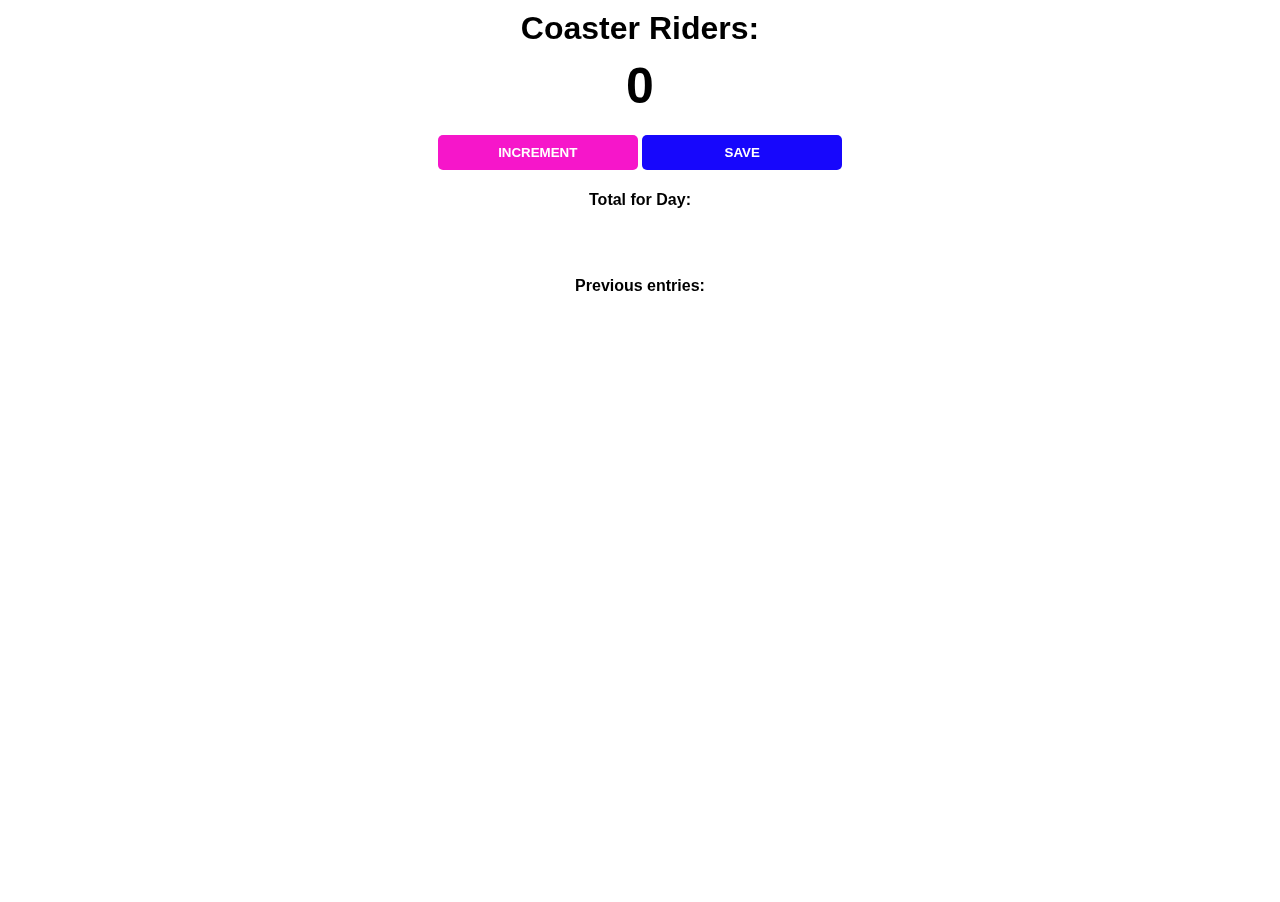
<file: rollercoaster-counter/index.html>
<html>
    <head>
        <title>Life Is A RollerCoaster</title>
        <link rel="stylesheet" href="index.css">
    </head>
    <body>
        <div class="background"></div>
            <div class="body">
                <h1>Coaster Riders:</h1>
                <h2 id="count-el">0</h2>
                <button type="button" id="increment-btn" onclick="increment()">INCREMENT</button>
                <button id="save-btn" onclick="save()">SAVE</button>
                <!-- Using the <span> has given an area I can increment separate from the rst of the line -->
                <p id="running-total"> Total for Day: <span id="passengers"></span></p>
                <br>
                <br>
                <p id="save-el"> Previous entries: </p>

            </div>
        <script src="index.js"></script>
    </body>
</html>
</file>
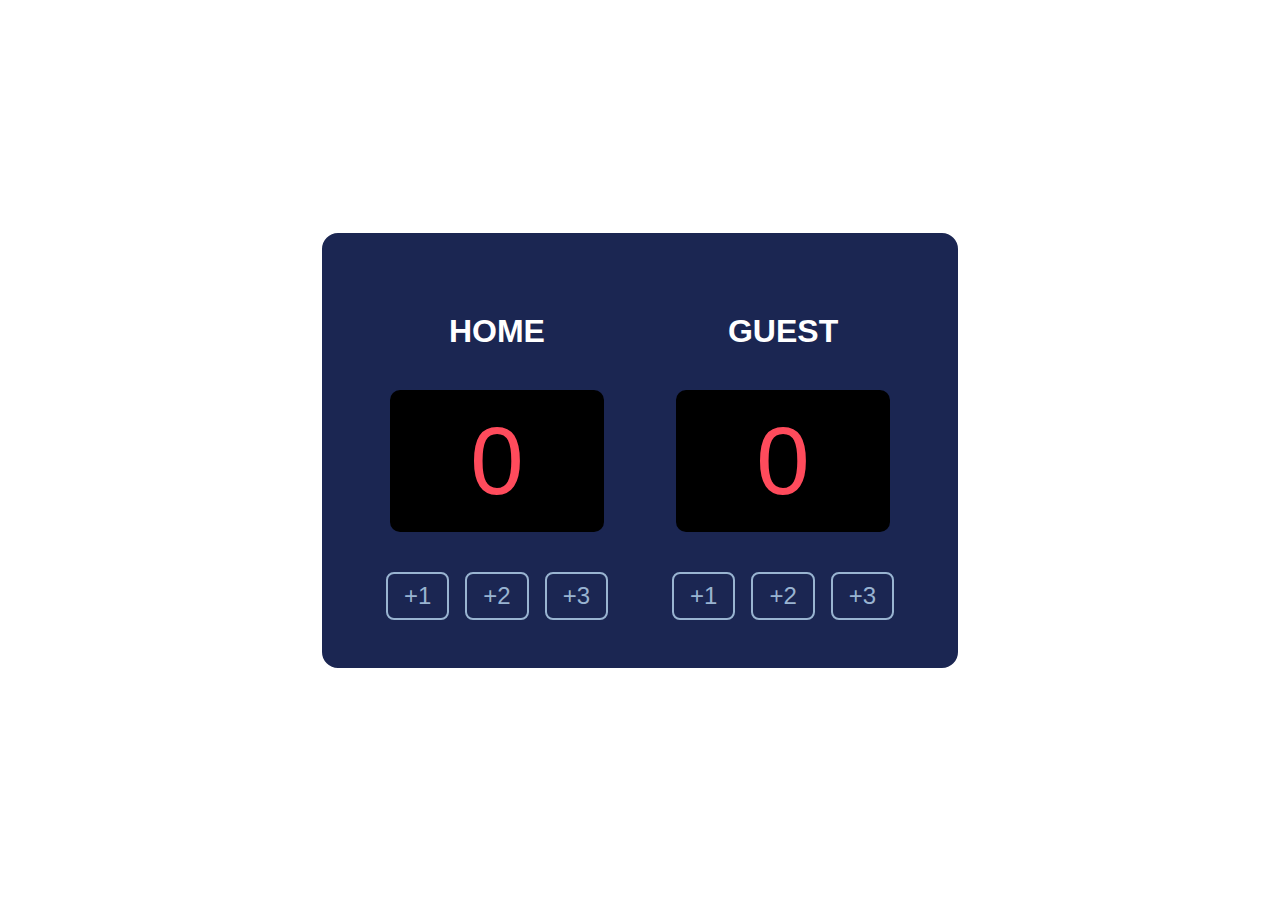
<file: assignments/basketball-scoreboard/index.html>
<html>
    <head>
        <link rel="stylesheet" href="index.css">
        <link href="https://fonts.cdnfonts.com/css/60s-scoreboard" rel="stylesheet">
    </head>
    <body>
        <div class="scoreboard">

            <div class="team">
                <h3>HOME</h3>
                <div class="score" id="home-score">
                    0
                </div>
                <div class="buttons">
                <button class="point" id="home-1" onclick="addPoints('home', 1)">+1</button>
                <button class="point" id="home-2"onclick="addPoints('home', 2)">+2</button>
                <button class="point" id="home-3" onclick="addPoints('home', 3)">+3</button>
            </div>
            </div>

            <div class="team">
                <h3>GUEST</h3>
                <div class="score" id="guest-score">
                    0
                </div>
                <div class="buttons">
                <button class="point" id="guest-1" onclick="addPoints('guest', 1)">+1</button>
                <button class="point" id="guest-2" onclick="addPoints('guest', 2)">+2</button>
                <button class="point" id="guest-3" onclick="addPoints('guest', 3)">+3</button>
            </div>
            </div>
     
        </div>

        <script src="index.js"></script>
    </body>
</html>
</file>
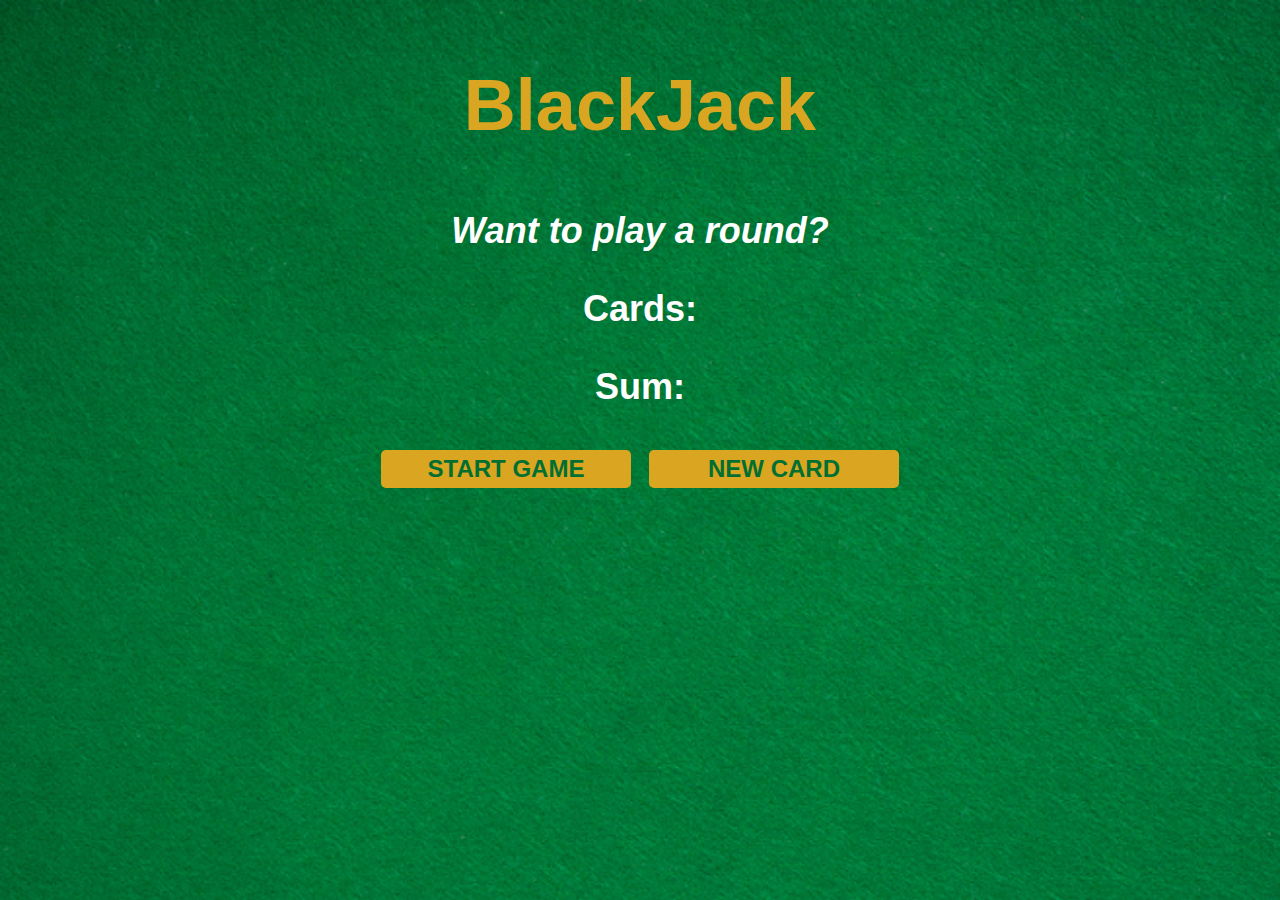
<file: assignments/blackjack/index.html>
<html>
    <head>
        <link rel="stylesheet" href="index.css">
    </head>
    <body>
        <h1>BlackJack</h1>
        <p id="message-el">Want to play a round?</p>
        <p id="cards-el">Cards:</p>
        <p id="sum-el">Sum:</p>
        <button class="start" id="start-btn" onclick="startGame()">START GAME</button>
        <button class="start" id="card-btn" onclick="newCard()">NEW CARD</button>
        <script src="index.js"></script>
    </body>
</html>
</file>
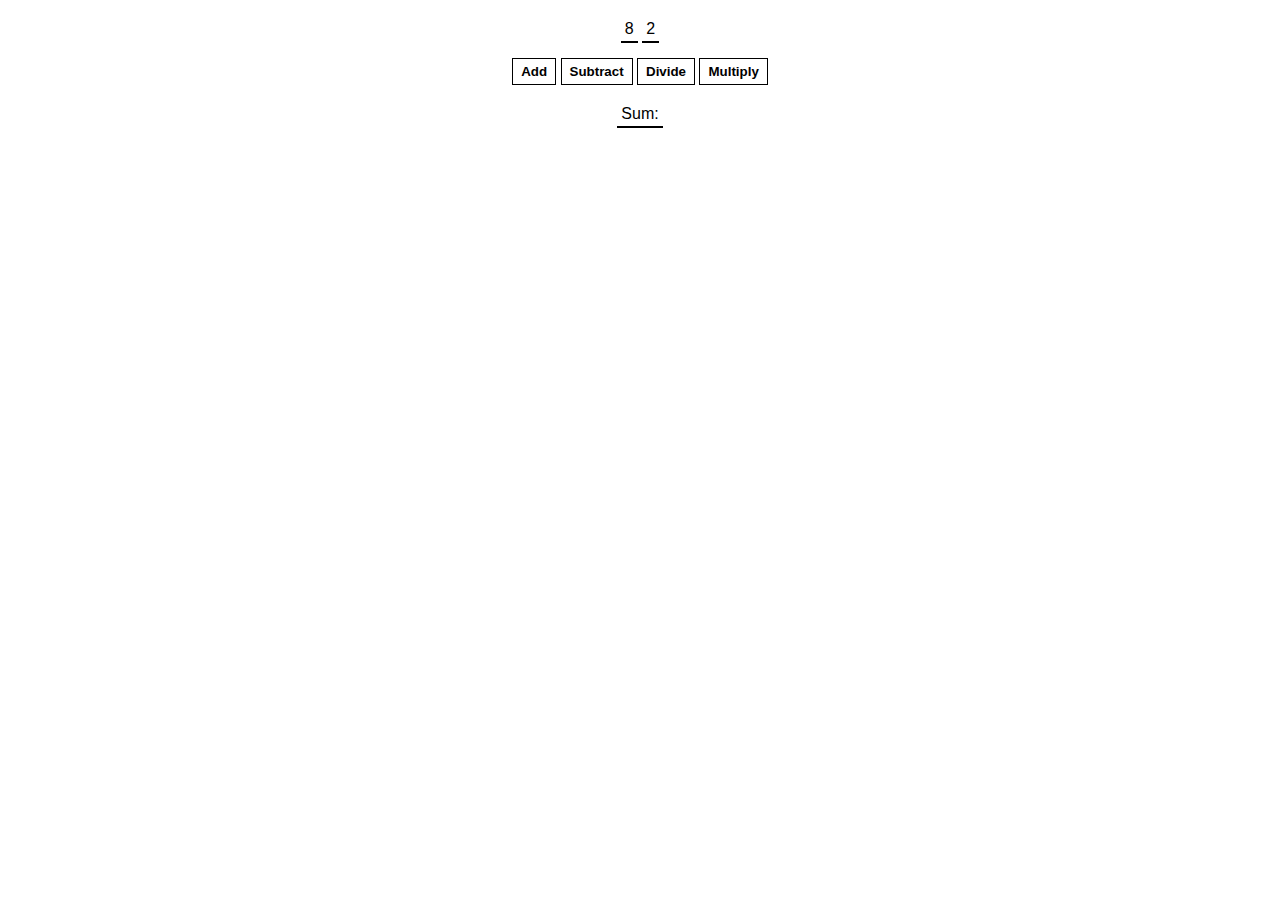
<file: assignments/calculator-challenge/index.html>
<html>
    <head>
        <link rel="stylesheet" href="index.css">
    </head>
    <body>
        <span id="num1-el"></span>
        <span id="num2-el"></span>
        <br>
        <button onclick="add()">Add</button>
        <button onclick="subtract()">Subtract</button>
        <button onclick="divide()">Divide</button>
        <button onclick="multiply()">Multiply</button>
        <br>
        <span id="sum-el">Sum: </span>
        <script src="index.js"></script>
    </body>
</html>
</file>
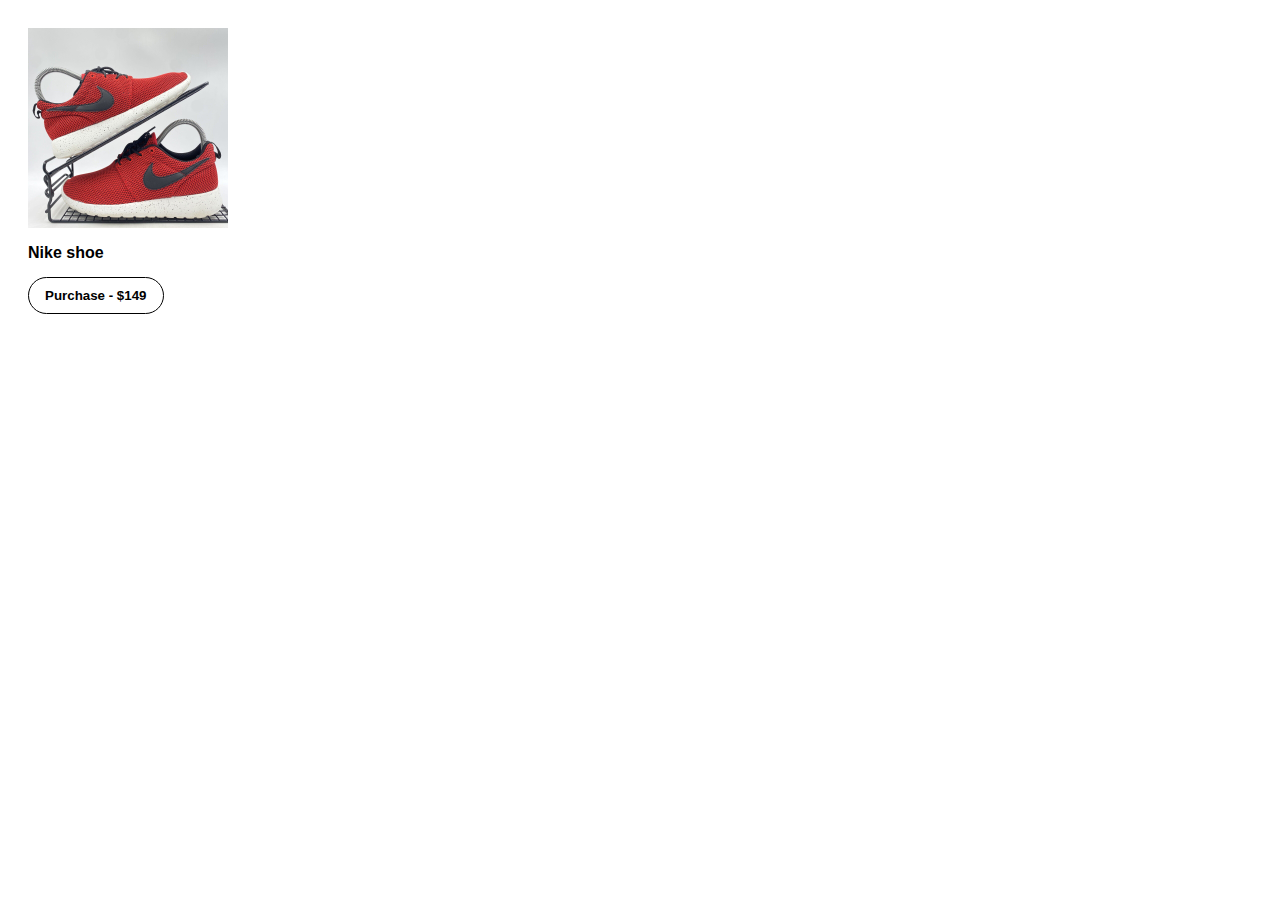
<file: assignments/nike-shop/index.html>
<html>
    <head>
        <link rel="stylesheet" href="index.css">
    </head>
    <body>
        <img src="images/shoe.jpeg" alt="Nike shoe">
        <p>Nike shoe</p>
        <button onclick="errorMsg()">Purchase - $149</button>
        <p id="error"></p>
        <script src="index.js"></script>
    </body>
</html>
</file>
<file: rollercoaster-counter/index.css>
.background {
    position: fixed;
    top: 0;
    left: 0;
    width: 100%;
    height: 100%;
    background-image: url("https://scopeblog.stanford.edu/wp-content/uploads/2023/06/AdobeStock_337352569-1152x578.jpeg");
    background-size: cover;
    background-position: center;
    opacity: 0.2;
    z-index: 0;
}

.body {
    font-family: Roboto, -apple-system, BlinkMacSystemFont, 'Segoe UI', Oxygen, Ubuntu, Cantarell, 'Open Sans', 'Helvetica Neue', sans-serif;
    font-weight: bold;
    text-align: center;
    opacity: 1;
    position: relative;
    z-index: 1;
}

h1 {
    margin-top: 10px;
    margin-bottom: 10px;
}

h2 {
    font-size: 50px;
    margin-top: 0;
    margin-bottom: 20px;
}

button {
    border: none;
    padding-top: 10px;
    padding-bottom: 10px;
    color: white;
    font-weight: bold;
    width: 200px;
    margin-bottom: 5px;
    border-radius: 5px;
}

#increment-btn {
    background: rgb(246, 22, 202);
}

#save-btn {
    background: rgb(23, 7, 252);
}

div {
    width: 100%;
    height: 100%;
    margin: auto;
}
</file>
<file: assignments/basketball-scoreboard/index.css>
/* Used link href in html to import font-family I wanted */

body {
    margin: 0;
    height: 100vh;
    background-color: white;
    display: flex;
    justify-content: center;
    align-items: center;
    font-family: '60s Scoreboard', sans-serif;
    color: white;
    font-size: 72px;
}

/* padding: space from edge of element to fonts etc INTERNALLY (content to border)
margins: space from edge of container to EXTERNAL ITEMS (element to neighbours)
gap: space between child items of a flexbox
rem: relative root element (usually a rem is 16px) */


.scoreboard {
    display: flex;
    gap: 4rem;
    text-align: center;
    background-color: #1b2652; 
    border: 4px solid white;
    border-radius: 20px;
    padding: 3rem 4rem;  /* first is vertical padding, second is horizontal*/
}

.team h3 {
    font-size: 2rem;
    margin-bottom: 1rem;
}

.team {
    display: flex;
    flex-direction: column;
    justify-content: center;
    align-items: center;
    gap: 1.5rem; /* space between HOME, score, and button elements */
}

.score {
    background-color: black;
    color: #ff4b5c; 
    font-size: 6rem;
    font-family: '60s Scoreboard', sans-serif;
    padding: 1rem 2rem;
    border-radius: 10px;
    margin-bottom: 1rem;
    min-width: 150px; /* keep a minimum size at all times */
    text-align: center; 
}

/* Added in a div specifically for buttons so that they can be aligned horizontally */
.buttons {
    display: flex;
    flex-direction: row; 
    gap: 1rem; 
    justify-content: center;
}

button.point {
    background: transparent;
    border: 2px solid #99b4d1;
    color: #99b4d1;
    font-family: '60s Scoreboard', sans-serif;
    font-size: 1.5rem;
    padding: 0.5rem 1rem;
    border-radius: 8px;
    cursor: pointer;
    transition: background-color 0.3s, color 0.3s;
}

button:hover {
    background-color: #99b4d1;
    color: #1b2652;
}


/* Animation to pop the score when increased */

@keyframes pop {
    0% {
        transform: scale(1);
    }
    50% {
        transform: scale(1.2);
    }
    100% {
        transform: scale(1);
    }
}

.score.pop {
    animation: pop 0.3s ease;
}


/* Added to make responsive to different screen sizes */

@media (max-width: 600px) {
    /* change display to column on phones */
    .scoreboard {
        flex-direction: column;
        gap: 2rem;
        padding: 2rem;
        transform: scale(0.9);  /* smooth scaling down backed on display size*/
        transition: transform 0.3s ease; /* slight animation to rescale */

    }

    .team h3 {
        font-size: 1.5rem;
    }

    .score {
        font-size: 4rem;
    }

    /* buttons are allowed to be stacked on smaller screens */
    .buttons {
        flex-wrap: wrap;
    }

    .point {
        font-size: 1.25rem;
        padding: 0.5rem 0.75rem;
    }
}
</file>
<file: assignments/blackjack/index.css>
body {
    font-family: 'Trebuchet MS', 'Lucida Sans Unicode', 'Lucida Grande', 'Lucida Sans', Arial, sans-serif;
    background-image: url('images/table.png');
    background-size: cover;
    text-align: center;
    color: white;
    font-size: 36px;
    font-weight: bold;
    margin: 3rem, 4rem;
}

h1 {
    margin: 4rem;
    color: goldenrod;
    font-size: 72px;
}

/* The # indicates that this is an id value
a . indicates a class value */
#message-el {
    font-style: italic;

}

button.start {
    color: #016f32;
    width: 250px;
    background-color: goldenrod;
    border-radius: 5px;
    border: none;
    font-weight: bold;
    font-size: 24px;
    padding: 5px;
    margin: 4px 4px;

}
</file>
<file: assignments/calculator-challenge/index.css>
body {
    font-family: Arial, Helvetica, sans-serif;
    padding: 20px 0;
    margin: 0;
    text-align: center;
}

span {
    border-bottom: 2px solid black;
    padding: 4px;
}

button {
    margin: 20px 0;
    background: white;
    color: black;
    border: 1px solid black;
    font-weight: bold;
    cursor: pointer;
    padding: 5px 8px;
}
</file>
<file: assignments/nike-shop/index.css>
body {
    background: white;
    font-family: Arial, Helvetica, sans-serif;
    padding: 20px;
}

img {
    width: 200px;
    display: block;
}
p {
    font-weight: 600;
    margin-bottom: 5px;
}
button {
    background: white;
    color: black;
    margin-top: 10px;
    border: 1px solid black;
    padding: 10px 16px;
    font-weight: bold;
    cursor: pointer;
    border-radius: 20px;
}

#error {
    color: red;
    font-weight: 200;
}
</file>
